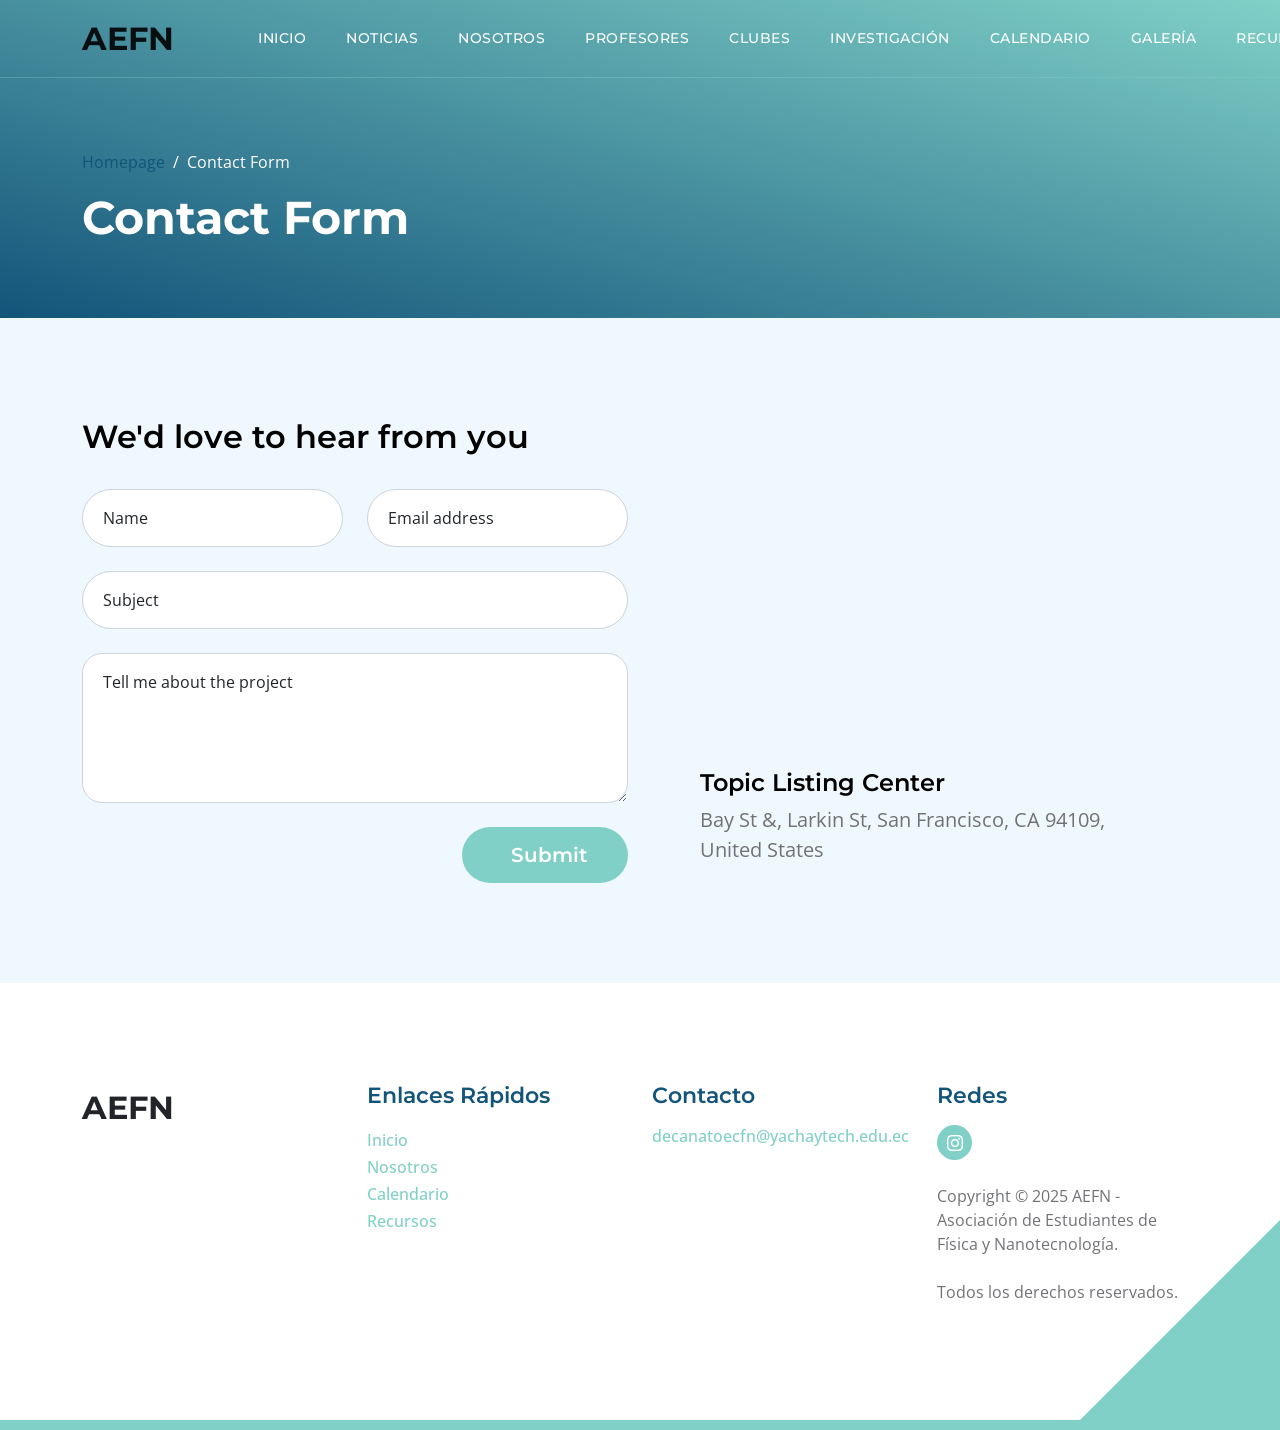
<file: public/contact.html>
<!doctype html>
<html lang="en">
    <head>
        <meta charset="utf-8">
        <meta name="viewport" content="width=device-width, initial-scale=1">

        <meta name="description" content="">
        <meta name="author" content="">

        <title>Topic Listing Contact Page</title>

        <!-- CSS FILES -->        
        <link rel="preconnect" href="https://fonts.googleapis.com">
        
        <link rel="preconnect" href="https://fonts.gstatic.com" crossorigin>

        <link href="https://fonts.googleapis.com/css2?family=Montserrat:wght@500;600;700&family=Open+Sans&display=swap" rel="stylesheet">
                        
        <link href="css/bootstrap.min.css" rel="stylesheet">

        <link href="css/bootstrap-icons.css" rel="stylesheet">

        <link href="css/templatemo-topic-listing.css" rel="stylesheet">
<!--

TemplateMo 590 topic listing

https://templatemo.com/tm-590-topic-listing

-->
    </head>
    
    <body class="topics-listing-page" id="top">

        <main>

            <nav class="navbar navbar-expand-lg">
                <div class="container">
                    <a class="navbar-brand" href="index.html">
                        <i class="bi-atom"></i>
                        <span>AEFN</span>
                    </a>

                    <div class="d-lg-none ms-auto me-4">
                        <!-- profile icon removed -->
                    </div>

                    <button class="navbar-toggler" type="button" data-bs-toggle="collapse" data-bs-target="#navbarNav" aria-controls="navbarNav" aria-expanded="false" aria-label="Toggle navigation">
                        <span class="navbar-toggler-icon"></span>
                    </button>

                    <div class="collapse navbar-collapse" id="navbarNav">
                        <ul class="navbar-nav ms-lg-5 me-lg-auto">
                            <li class="nav-item">
                                <a class="nav-link" href="index.html">Inicio</a>
                            </li>
                            <li class="nav-item">
                                <a class="nav-link" href="/noticias">Noticias</a>
                            </li>


                            <li class="nav-item">
                                <a class="nav-link" href="nosotros.html">Nosotros</a>
                            </li>

                            <li class="nav-item">
                                <a class="nav-link" href="profesores.html">Profesores</a>
                            </li>

                            <li class="nav-item">
                                <a class="nav-link" href="clubes.html">Clubes</a>
                            </li>

                            <li class="nav-item">
                                <a class="nav-link" href="investigacion.html">Investigación</a>
                            </li>

                            <li class="nav-item">
                                <a class="nav-link" href="calendario.html">Calendario</a>
                            </li>

                            <li class="nav-item">
                                <a class="nav-link" href="galeria.html">Galería</a>
                            </li>

                            <li class="nav-item dropdown">
                                <a class="nav-link dropdown-toggle" href="#" id="resourcesDropdown" role="button" data-bs-toggle="dropdown" aria-expanded="false">Recursos</a>
                                <ul class="dropdown-menu dropdown-menu-light" aria-labelledby="resourcesDropdown">
                                    <li><a class="dropdown-item" href="https://drive.google.com/drive/folders/1qMnYS6zYltRx96gtm2YVGF_hamFiRC0d?usp=drive_link" target="_blank" rel="noopener noreferrer">Material de Estudio</a></li>
                                    <li><a class="dropdown-item" href="https://www.vinculacion-ecfn.com/" target="_blank" rel="noopener noreferrer">Vinculación</a></li>
                                </ul>
                            </li>
                        </ul>

                        <!-- profile icon removed -->
                    </div>
                </div>
            </nav>


            <header class="site-header d-flex flex-column justify-content-center align-items-center">
                <div class="container">
                    <div class="row align-items-center">

                        <div class="col-lg-5 col-12">
                            <nav aria-label="breadcrumb">
                                <ol class="breadcrumb">
                                    <li class="breadcrumb-item"><a href="index.html">Homepage</a></li>

                                    <li class="breadcrumb-item active" aria-current="page">Contact Form</li>
                                </ol>
                            </nav>

                            <h2 class="text-white">Contact Form</h2>
                        </div>

                    </div>
                </div>
            </header>


            <section class="section-padding section-bg">
                <div class="container">
                    <div class="row">

                        <div class="col-lg-12 col-12">
                            <h3 class="mb-4 pb-2">We'd love to hear from you</h3>
                        </div>

                        <div class="col-lg-6 col-12">
                            <form action="#" method="post" class="custom-form contact-form" role="form">
                                <div class="row">
                                    <div class="col-lg-6 col-md-6 col-12">
                                        <div class="form-floating">
                                            <input type="text" name="name" id="name" class="form-control" placeholder="Name" required="">
                                            
                                            <label for="floatingInput">Name</label>
                                        </div>
                                    </div>

                                    <div class="col-lg-6 col-md-6 col-12"> 
                                        <div class="form-floating">
                                            <input type="email" name="email" id="email" pattern="[^ @]*@[^ @]*" class="form-control" placeholder="Email address" required="">
                                            
                                            <label for="floatingInput">Email address</label>
                                        </div>
                                    </div>

                                    <div class="col-lg-12 col-12">
                                        <div class="form-floating">
                                            <input type="text" name="subject" id="name" class="form-control" placeholder="Name" required="">
                                            
                                            <label for="floatingInput">Subject</label>
                                        </div>

                                        <div class="form-floating">
                                            <textarea class="form-control" id="message" name="message" placeholder="Tell me about the project"></textarea>
                                            
                                            <label for="floatingTextarea">Tell me about the project</label>
                                        </div>
                                    </div>

                                    <div class="col-lg-4 col-12 ms-auto">
                                        <button type="submit" class="form-control">Submit</button>
                                    </div>

                                </div>
                            </form>
                        </div>

                        <div class="col-lg-5 col-12 mx-auto mt-5 mt-lg-0">
                            <iframe class="google-map" src="https://www.google.com/maps/embed?pb=!1m18!1m12!1m3!1d2595.065641062665!2d-122.4230416990949!3d37.80335401520422!2m3!1f0!2f0!3f0!3m2!1i1024!2i768!4f13.1!3m3!1m2!1s0x80858127459fabad%3A0x808ba520e5e9edb7!2sFrancisco%20Park!5e1!3m2!1sen!2sth!4v1684340239744!5m2!1sen!2sth" width="100%" height="250" style="border:0;" allowfullscreen="" loading="lazy" referrerpolicy="no-referrer-when-downgrade"></iframe>

                            <h5 class="mt-4 mb-2">Topic Listing Center</h5>

                            <p>Bay St &amp;, Larkin St, San Francisco, CA 94109, United States</p>
                        </div>

                    </div>
                </div>
            </section>
        </main>

        <footer class="site-footer section-padding">
            <div class="container">
                <div class="row">

                    <div class="col-lg-3 col-12 mb-4 pb-2">
                        <a class="navbar-brand mb-2" href="index.html">
                            <i class="bi-atom"></i>
                            <span>AEFN</span>
                        </a>
                    </div>

                    <div class="col-lg-3 col-md-4 col-6">
                        <h6 class="site-footer-title mb-3">Enlaces Rápidos</h6>

                        <ul class="site-footer-links">
                            <li class="site-footer-link-item">
                                <a href="#section_1" class="site-footer-link">Inicio</a>
                            </li>

                            <li class="site-footer-link-item">
                                <a href="#section_2" class="site-footer-link">Nosotros</a>
                            </li>

                            <li class="site-footer-link-item">
                                <a href="#section_5" class="site-footer-link">Calendario</a>
                            </li>

                            <li class="site-footer-link-item">
                                <a href="#material" class="site-footer-link">Recursos</a>
                            </li>
                        </ul>
                    </div>

                    <div class="col-lg-3 col-md-4 col-6 mb-4 mb-lg-0">
                        <h6 class="site-footer-title mb-3">Contacto</h6>

                        <p class="text-white d-flex">
                            <a href="mailto:decanatoecfn@yachaytech.edu.ec" class="site-footer-link">
                                decanatoecfn@yachaytech.edu.ec
                            </a>
                        </p>
                    </div>

                    <div class="col-lg-3 col-md-4 col-12 mt-4 mt-lg-0 ms-auto">
                        <h6 class="site-footer-title mb-3">Redes</h6>
                        <ul class="social-icon">
                            <li class="social-icon-item">
                                <a href="https://www.instagram.com/aefn_yt/" class="social-icon-link bi-instagram" target="_blank" rel="noopener noreferrer"></a>
                            </li>
                        </ul>

                        <p class="copyright-text mt-lg-4 mt-3">Copyright © 2025 AEFN - Asociación de Estudiantes de Física y Nanotecnología.
                        <br><br>Todos los derechos reservados.</p>
                    </div>

                </div>
            </div>
        </footer>

        <!-- JAVASCRIPT FILES -->
        <script src="js/jquery.min.js"></script>
        <script src="js/bootstrap.bundle.min.js"></script>
        <script src="js/jquery.sticky.js"></script>
        <script src="js/custom.js"></script>

    </body>
</html>
</file>
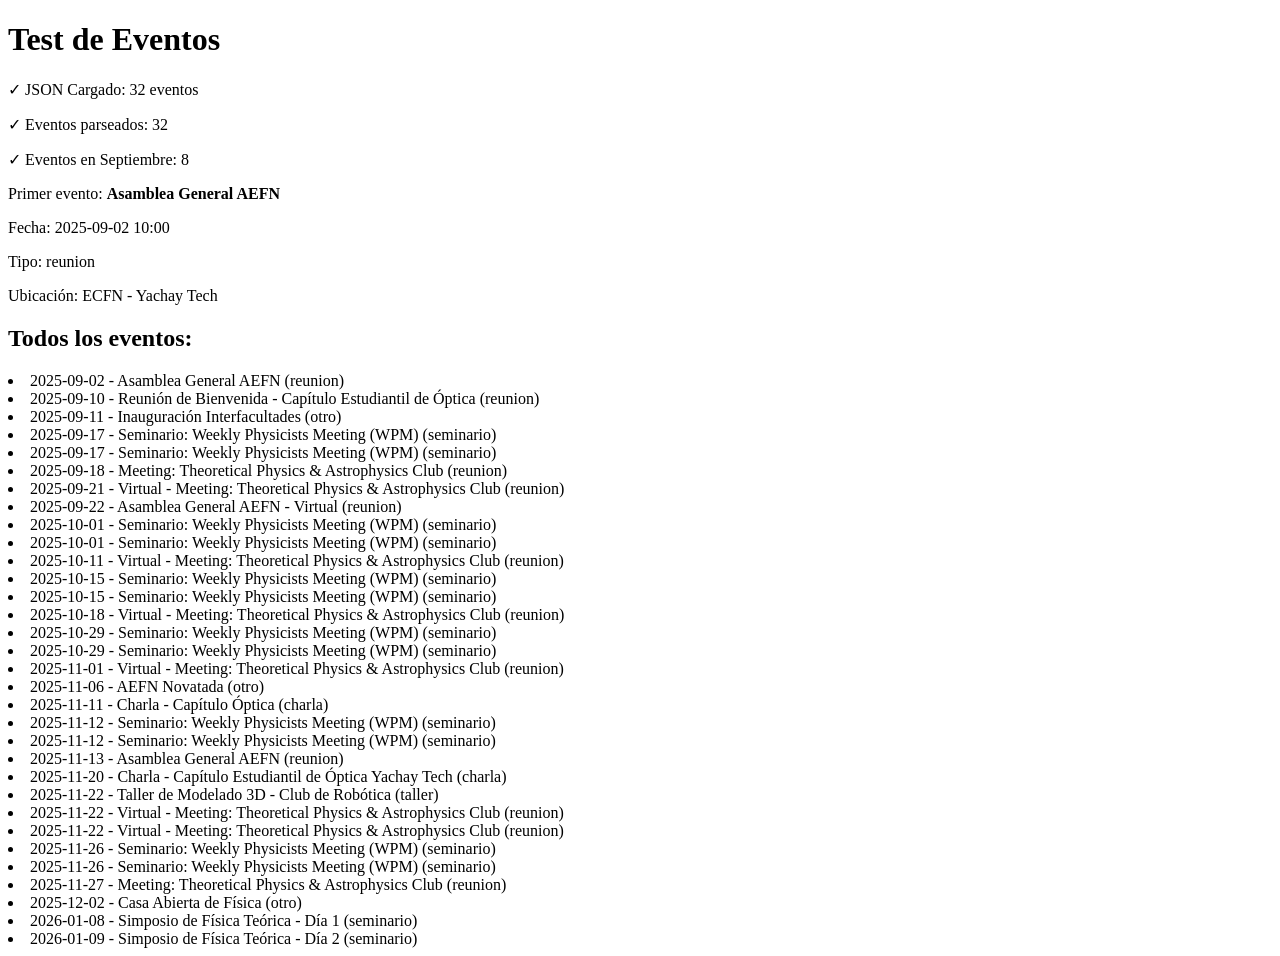
<file: public/test-eventos.html>
<!DOCTYPE html>
<html>
<head>
    <title>Test Eventos</title>
    <meta charset="utf-8">
</head>
<body>
    <h1>Test de Eventos</h1>
    <div id="output"></div>
    
    <script>
        fetch('data/events.json')
            .then(resp => resp.json())
            .then(data => {
                const output = document.getElementById('output');
                output.innerHTML = `<p>✓ JSON Cargado: ${data.length} eventos</p>`;
                
                // Parsear como lo hace el calendario
                const eventsData = data.map(ev => {
                    const fecha = ev.fecha;
                    const fechaParte = fecha.split('T')[0];
                    const horaParte = fecha.split('T')[1]?.substring(0, 5) || '';
                    
                    return {
                        id: ev.id,
                        title: ev.titulo,
                        fecha: fechaParte,
                        hora: horaParte,
                        tipo: ev.tipo || 'otro',
                        ubicacion: ev.ubicacion || '',
                        description: ev.descripcion || '',
                        estado: ev.estado || 'proximo'
                    };
                });
                
                output.innerHTML += `<p>✓ Eventos parseados: ${eventsData.length}</p>`;
                
                // Verificar eventos de septiembre
                const septiembre = eventsData.filter(e => e.fecha.startsWith('2025-09-'));
                output.innerHTML += `<p>✓ Eventos en Septiembre: ${septiembre.length}</p>`;
                
                // Mostrar primer evento
                if (eventsData.length > 0) {
                    const first = eventsData[0];
                    output.innerHTML += `<p>Primer evento: <strong>${first.title}</strong></p>`;
                    output.innerHTML += `<p>Fecha: ${first.fecha} ${first.hora}</p>`;
                    output.innerHTML += `<p>Tipo: ${first.tipo}</p>`;
                    output.innerHTML += `<p>Ubicación: ${first.ubicacion}</p>`;
                }
                
                // Mostrar todos los eventos
                output.innerHTML += '<h2>Todos los eventos:</h2>';
                output.innerHTML += '<ul>';
                eventsData.forEach(e => {
                    output.innerHTML += `<li>${e.fecha} - ${e.title} (${e.tipo})</li>`;
                });
                output.innerHTML += '</ul>';
            })
            .catch(err => {
                document.getElementById('output').innerHTML = `<p>Error: ${err}</p>`;
            });
    </script>
</body>
</html>
</file>
<file: public/css/templatemo-topic-listing.css>
/*

TemplateMo 590 topic listing

https://templatemo.com/tm-590-topic-listing

*/

/*---------------------------------------
  CUSTOM PROPERTIES ( VARIABLES )             
-----------------------------------------*/
:root {
  --white-color:                  #ffffff;
  --primary-color:                #13547a;
  --secondary-color:              #80d0c7;
  --section-bg-color:             #f0f8ff;
  --custom-btn-bg-color:          #80d0c7;
  --custom-btn-bg-hover-color:    #13547a;
  --dark-color:                   #000000;
  --p-color:                      #717275;
  --border-color:                 #7fffd4;
  --link-hover-color:             #13547a;

  --body-font-family:             'Open Sans', sans-serif;
  --title-font-family:            'Montserrat', sans-serif;

  --h1-font-size:                 58px;
  --h2-font-size:                 46px;
  --h3-font-size:                 32px;
  --h4-font-size:                 28px;
  --h5-font-size:                 24px;
  --h6-font-size:                 22px;
  --p-font-size:                  20px;
  --menu-font-size:               14px;
  --btn-font-size:                18px;
  --copyright-font-size:          16px;

  --border-radius-large:          100px;
  --border-radius-medium:         20px;
  --border-radius-small:          10px;

  --font-weight-normal:           400;
  --font-weight-medium:           500;
  --font-weight-semibold:         600;
  --font-weight-bold:             700;
}

body {
  background-color: var(--white-color);
  font-family: var(--body-font-family); 
}


/*---------------------------------------
  TYPOGRAPHY               
-----------------------------------------*/

h2,
h3,
h4,
h5,
h6 {
  color: var(--dark-color);
}

h1,
h2,
h3,
h4,
h5,
h6 {
  font-family: var(--title-font-family); 
  font-weight: var(--font-weight-semibold);
}

h1 {
  font-size: var(--h1-font-size);
  font-weight: var(--font-weight-bold);
}

h2 {
  font-size: var(--h2-font-size);
  font-weight: var(--font-weight-bold);
}

h3 {
  font-size: var(--h3-font-size);
}

h4 {
  font-size: var(--h4-font-size);
}

h5 {
  font-size: var(--h5-font-size);
}

h6 {
  color: var(--primary-color);
  font-size: var(--h6-font-size);
}

p {
  color: var(--p-color);
  font-size: var(--p-font-size);
  font-weight: var(--font-weight-normal);
}

ul li {
  color: var(--p-color);
  font-size: var(--p-font-size);
  font-weight: var(--font-weight-normal);
}

a, 
button {
  touch-action: manipulation;
  transition: all 0.3s;
}

a {
  display: inline-block;
  color: var(--primary-color);
  text-decoration: none;
}

a:hover {
  color: var(--link-hover-color);
}

b,
strong {
  font-weight: var(--font-weight-bold);
}


/*---------------------------------------
  SECTION               
-----------------------------------------*/
.section-padding {
  padding-top: 100px;
  padding-bottom: 100px;
}

.section-bg {
  background-color: var(--section-bg-color);
}

.section-overlay {
  background-image: linear-gradient(15deg, #13547a 0%, #80d0c7 100%);
  position: absolute;
  top: 0;
  left: 0;
  pointer-events: none;
  width: 100%;
  height: 100%;
  opacity: 0.85;
}

.section-overlay + .container {
  position: relative;
}

.tab-content {
  background-color: var(--white-color);
  border-radius: var(--border-radius-medium);
}

.nav-tabs {
  border-bottom: 1px solid #ecf3f2;
  margin-bottom: 40px;
  justify-content: center;
}

.nav-tabs .nav-link {
  border-radius: 0;
  border-top: 0;
  border-right: 0;
  border-left: 0;
  color: var(--p-color);
  font-family: var(--title-font-family);
  font-size: var(--btn-font-size);
  font-weight: var(--font-weight-medium);
  padding: 15px 25px;
  transition: all 0.3s;
}

.nav-tabs .nav-link:first-child {
  margin-right: 20px;
}

.nav-tabs .nav-item.show .nav-link, 
.nav-tabs .nav-link.active,
.nav-tabs .nav-link:focus, 
.nav-tabs .nav-link:hover {
  border-bottom-color: var(--primary-color);
  color: var(--primary-color);
}


/*---------------------------------------
  CUSTOM ICON COLOR               
-----------------------------------------*/
.custom-icon {
  color: var(--secondary-color);
}


/*---------------------------------------
  CUSTOM BUTTON               
-----------------------------------------*/
.custom-btn {
  background: var(--custom-btn-bg-color);
  border: 2px solid transparent;
  border-radius: var(--border-radius-large);
  color: var(--white-color);
  font-size: var(--btn-font-size);
  font-weight: var(--font-weight-semibold);
  line-height: normal;
  transition: all 0.3s;
  padding: 10px 20px;
}

.custom-btn:hover {
  background: var(--custom-btn-bg-hover-color);
  color: var(--white-color);
}

.custom-border-btn {
  background: transparent;
  border: 2px solid var(--custom-btn-bg-color);
  color: var(--custom-btn-bg-color);
}

.custom-border-btn:hover {
  background: var(--custom-btn-bg-color);
  border-color: transparent;
  color: var(--white-color);
}

.custom-btn-bg-white {
  border-color: var(--white-color);
  color: var(--white-color);
}


/*---------------------------------------
  SITE HEADER              
-----------------------------------------*/
.site-header {
  background-image: linear-gradient(15deg, #13547a 0%, #80d0c7 100%);
  padding-top: 150px;
  padding-bottom: 80px;
}

.site-header .container {
  height: 100%;
}

.breadcrumb-item+.breadcrumb-item::before,
.breadcrumb-item a:hover,
.breadcrumb-item.active {
  color: var(--white-color);
}

.site-header .custom-icon {
  color: var(--white-color);
  font-size: var(--h4-font-size);
}

.site-header .custom-icon:hover {
  color: var(--secondary-color);
}


/*---------------------------------------
  NAVIGATION              
-----------------------------------------*/
.sticky-wrapper {
  position: absolute;
  top: 0;
  right: 0;
  left: 0;
}

.sticky-wrapper.is-sticky .navbar {
  background-color: var(--secondary-color);
}

.navbar {
  background: transparent;
  border-bottom: 1px solid rgba(128, 208, 199, 0.35);
  z-index: 9;
}

.navbar-brand,
.navbar-brand:hover {
  font-size: var(--h3-font-size);
  font-weight: var(--font-weight-bold);
  display: block;
}

.navbar-brand span {
  font-family: var(--title-font-family);
}

.navbar-expand-lg .navbar-nav .nav-link {
  border-radius: var(--border-radius-large);
  margin: 10px;
  padding: 10px;
}

.navbar-nav .nav-link {
  display: inline-block;
  color: var(--white-color);
  font-family: var(--title-font-family); 
  font-size: var(--menu-font-size);
  font-weight: var(--font-weight-medium);
  text-transform: uppercase;
  letter-spacing: 0.5px;
  position: relative;
  padding-top: 15px;
  padding-bottom: 15px;
}

.navbar-nav .nav-link.active, 
.navbar-nav .nav-link:hover {
  color: var(--primary-color);
}

.navbar .dropdown-menu {
  background: var(--white-color);
  box-shadow: 0 1rem 3rem rgba(0,0,0,.175);
  border: 0;
  display: inherit;
  opacity: 0;
  min-width: 9rem;
  margin-top: 20px;
  padding: 13px 0 10px 0;
  transition: all 0.3s;
  pointer-events: none;
}

.navbar .dropdown-menu::before {
  content: "";
  width: 0;
  height: 0;
  border-left: 20px solid transparent;
  border-right: 20px solid transparent;
  border-bottom: 15px solid var(--white-color);
  position: absolute;
  top: -10px;
  left: 10px;
}

.navbar .dropdown-item {
  display: inline-block;
  color: var(--p-bg-color);
  font-family: var(--title-font-family); 
  font-size: var(--menu-font-size);
  font-weight: var(--font-weight-medium);
  text-transform: uppercase;
  letter-spacing: 0.5px;
  position: relative;
}

.navbar .dropdown-item.active, 
.navbar .dropdown-item:active,
.navbar .dropdown-item:focus, 
.navbar .dropdown-item:hover {
  background: transparent;
  color: var(--primary-color);
}

.navbar .dropdown-toggle::after {
  content: "\f282";
  display: inline-block;
  font-family: bootstrap-icons !important;
  font-size: var(--copyright-font-size);
  font-style: normal;
  font-weight: normal !important;
  font-variant: normal;
  text-transform: none;
  line-height: 1;
  vertical-align: -.125em;
  -webkit-font-smoothing: antialiased;
  -moz-osx-font-smoothing: grayscale;
  position: relative;
  left: 2px;
  border: 0;
}

@media screen and (min-width: 992px) {
  .navbar .dropdown:hover .dropdown-menu {
    opacity: 1;
    margin-top: 0;
    pointer-events: auto;
  }
}

.navbar-icon {
  background: var(--white-color);
  border-radius: var(--border-radius-large);
  display: inline-block;
  font-size: var(--h5-font-size);
  width: 40px;
  height: 40px;
  line-height: 40px;
  text-align: center;
  transition: all 0.3s ease;
}

.navbar-icon:hover {
  background: var(--primary-color);
  color: var(--white-color);
}

.navbar-toggler {
  border: 0;
  padding: 0;
  cursor: pointer;
  margin: 0;
  width: 30px;
  height: 35px;
  outline: none;
}

.navbar-toggler:focus {
  outline: none;
  box-shadow: none;
}

.navbar-toggler[aria-expanded="true"] .navbar-toggler-icon {
  background: transparent;
}

.navbar-toggler[aria-expanded="true"] .navbar-toggler-icon:before,
.navbar-toggler[aria-expanded="true"] .navbar-toggler-icon:after {
  transition: top 300ms 50ms ease, -webkit-transform 300ms 350ms ease;
  transition: top 300ms 50ms ease, transform 300ms 350ms ease;
  transition: top 300ms 50ms ease, transform 300ms 350ms ease, -webkit-transform 300ms 350ms ease;
  top: 0;
}

.navbar-toggler[aria-expanded="true"] .navbar-toggler-icon:before {
  transform: rotate(45deg);
}

.navbar-toggler[aria-expanded="true"] .navbar-toggler-icon:after {
  transform: rotate(-45deg);
}

.navbar-toggler .navbar-toggler-icon {
  background: var(--white-color);
  transition: background 10ms 300ms ease;
  display: block;
  width: 30px;
  height: 2px;
  position: relative;
}

.navbar-toggler .navbar-toggler-icon:before,
.navbar-toggler .navbar-toggler-icon:after {
  transition: top 300ms 350ms ease, -webkit-transform 300ms 50ms ease;
  transition: top 300ms 350ms ease, transform 300ms 50ms ease;
  transition: top 300ms 350ms ease, transform 300ms 50ms ease, -webkit-transform 300ms 50ms ease;
  position: absolute;
  right: 0;
  left: 0;
  background: var(--white-color);
  width: 30px;
  height: 2px;
  content: '';
}

.navbar-toggler .navbar-toggler-icon::before {
  top: -8px;
}

.navbar-toggler .navbar-toggler-icon::after {
  top: 8px;
}


/*---------------------------------------
  HERO        
-----------------------------------------*/
.hero-section {
  background-image: linear-gradient(15deg, #13547a 0%, #80d0c7 100%);
  position: relative;
  overflow: hidden;
  padding-top: 150px;
  padding-bottom: 150px;
}

.hero-section .input-group {
  background-color: var(--white-color);
  border-radius: var(--border-radius-large);
  padding: 10px 15px;
}

.hero-section .input-group-text {
  background-color: transparent;
  border: 0;
}

.hero-section input[type="search"] {
  border: 0;
  box-shadow: none;
  margin-bottom: 0;
  padding-left: 0;
}

.hero-section button[type="submit"] {
  background-color: var(--primary-color);
  border: 0;
  border-radius: var(--border-radius-large) !important;
  color: var(--white-color);
  max-width: 150px;
}


/*---------------------------------------
  TOPICS              
-----------------------------------------*/
.featured-section {
  background-color: var(--secondary-color);
  border-radius: 0 0 100px 100px;
  padding-bottom: 100px;
}

.featured-section .row {
  position: relative;
  bottom: 100px;
  margin-bottom: -100px;
}

.custom-block {
  border-radius: var(--border-radius-medium);
  position: relative;
  overflow: hidden;
  padding: 30px;
  transition: all 0.3s ease;
  height: 100%;
}

.custom-block:hover {
  background-color: var(--secondary-color);
  transform: translateY(-3px);
}

.custom-block > a {
  width: 100%;
}

.custom-block-image {
  display: block;
  width: 100%;
  height: 200px;
  object-fit: cover;
  margin-top: 35px;
}

.custom-block .rounded-pill {
  border-radius: 5px !important;
  display: flex;
  justify-content: center;
  text-align: center;
  width: 30px;
  height: 30px;
  line-height: 20px;
}

.custom-block-overlay {
  height: 100%;
  min-height: 350px;
  padding: 0;
}

.custom-block-overlay > a {
  height: 100%;
}

.custom-block-overlay .custom-block-image {
  border-radius: var(--border-radius-medium);
  display: block;
  height: 100%;
  margin-top: 0;
}

.custom-block-overlay-text {
  position: absolute;
  z-index: 2;
  top: 0;
  right: 0;
  left: 0;
  padding: 30px;
}

.social-share {
  position: absolute;
  bottom: 0;
  right: 0;
  left: 0;
  z-index: 2;
  padding: 20px 35px;
}

.social-share .bi-bookmark {
  color: var(--white-color);
  font-size: var(--h5-font-size);
}

.social-share .bi-bookmark:hover {
  color: var(--secondary-color);
}

.bg-design {
  background-color: #00B0FF;
}

.bg-graphic {
  background-color: #00BFA6;
}

.bg-advertising {
  background-color: #F50057;
}

.bg-finance {
  background-color: #536DFE;
}

.bg-music {
  background-color: #F9A826;
}

.bg-education {
  background-color: #00BFA6;
}


/*---------------------------------------
  TOPICS               
-----------------------------------------*/
.topics-detail-block {
  border-radius: var(--border-radius-medium);
  position: relative;
  overflow: hidden;
}

.topics-detail-block-image {
  display: block;
  border-radius: var(--border-radius-medium);
}

blockquote {
  background-color: var(--section-bg-color);
  border-radius: var(--border-radius-small);
  font-family: var(--title-font-family);
  font-size: var(--h4-font-size);
  font-weight: var(--font-weight-bold);
  display: inline-block;
  text-align: center;
  margin: 30px;
  padding: 40px;
}

.topics-listing-page .site-header {
  padding-bottom: 65px;
}

.custom-block-topics-listing-info {
  margin: 30px 20px 20px 30px;
}

.custom-block-topics-listing {
  height: inherit;
}

.custom-block-topics-listing .custom-block-image {
  width: 200px;
}


/*---------------------------------------
  PAGINATION              
-----------------------------------------*/
.pagination {
  margin-top: 40px;
}

.page-link {
  border: 0;
  border-radius: var(--border-radius-small);
  color: var(--p-color);
  font-family: var(--title-font-family);
  margin: 0 5px;
  padding: 10px 20px;
}

.page-link:hover,
.page-item:first-child .page-link:hover,
.page-item:last-child .page-link:hover {
  background-color: var(--secondary-color);
  color: var(--white-color);
}

.page-item:first-child .page-link {
  margin-right: 10px;
}

.page-item:first-child .page-link,
.page-item:last-child .page-link {
  background-color: var(--section-bg-color);
  border-radius: var(--border-radius-small);
}

.active>.page-link, .page-link.active {
  background-color: var(--secondary-color);
  border-color: var(--secondary-color);
}


/*---------------------------------------
  TIMELINE              
-----------------------------------------*/
.timeline-section {
  background-image: url('../images/colleagues-working-cozy-office-medium-shot.jpg');
  background-repeat: no-repeat;
  background-position: center;
  background-size: cover;
  position: relative;
}

.timeline-container .vertical-scrollable-timeline {
  list-style-type: none;
  position: relative;
  padding-left: 0;
}

.timeline-container .vertical-scrollable-timeline .list-progress {
  width: 8px;
  height: 87%;
  background-color: var(--primary-color);
  position: absolute;
  left: 52px;
  top: 0;
  overflow: hidden;
}

.timeline-container .vertical-scrollable-timeline .list-progress .inner {
  position: absolute;
  right: 0;
  bottom: 0;
  height: 100%;
  background-color: var(--secondary-color);
  width: 100%;
}

.timeline-container .vertical-scrollable-timeline li {
  position: relative;
  padding: 20px 0px 65px 145px;
}

.timeline-container .vertical-scrollable-timeline li:last-child {
  padding-bottom: 0;
}

.timeline-container .vertical-scrollable-timeline li p {
  line-height: 40px;
}

.timeline-container .vertical-scrollable-timeline li p:last-child {
  margin-bottom: 0;
}

.timeline-container .vertical-scrollable-timeline li .icon-holder {
  position: absolute;
  left: 0;
  top: 0;
  width: 104px;
  height: 104px;
  display: flex;
  justify-content: center;
  align-items: center;
  background-color: var(--secondary-color);
  border-radius: 50%;
  z-index: 1;
  transition: 0.4s all;
}

.timeline-container .vertical-scrollable-timeline li .icon-holder::before {
  content: "";
  width: 80px;
  height: 80px;
  border: 4px solid #fff;
  position: absolute;
  background-color: var(--secondary-color);
  border-radius: 50%;
  z-index: -1;
  transition: 0.4s all;
}

.timeline-container .vertical-scrollable-timeline li .icon-holder i {
  font-size: 25px;
  color: var(--white-color);
}

.timeline-container .vertical-scrollable-timeline li::before {
  content: "";
  position: absolute;
  height: 100%;
  width: 8px;
  background-color: transparent;
  left: 52px;
  z-index: 0;
}

.timeline-container .vertical-scrollable-timeline li.active .icon-holder {
  background-color: var(--primary-color);
}

.timeline-container .vertical-scrollable-timeline li.active .icon-holder::before {
  background-color: var(--primary-color);
}


/*---------------------------------------
  FAQs              
-----------------------------------------*/
.faq-section .accordion-item {
  border: 0;
}

.faq-section .accordion-button {
  font-size: var(--h6-font-size);
  font-weight: var(--font-weight-semibold);
}

.faq-section .accordion-item:first-of-type .accordion-button {
  border-radius: var(--border-radius-large);
}

.faq-section .accordion-button:not(.collapsed) {
  border-radius: var(--border-radius-large);
  box-shadow: none;
  color: var(--primary-color);
}

.faq-section .accordion-body {
  color: var(--p-color);
  font-size: var(--btn-font-size);
  line-height: 40px;
}

/*---------------------------------------
  NEWSLETTER               
-----------------------------------------*/
.newsletter-image {
  border-radius: var(--border-radius-medium);
}


/*---------------------------------------
  CONTACT               
-----------------------------------------*/
.google-map {
  border-radius: var(--border-radius-medium);
}

.contact-form .form-floating>textarea {
  border-radius: var(--border-radius-medium);
  height: 150px;
}


/*---------------------------------------
  SUBSCRIBE FORM               
-----------------------------------------*/
.subscribe-form-wrap {
  padding: 50px;
}

.subscribe-form {
  width: 95%;
}


/*---------------------------------------
  CUSTOM FORM               
-----------------------------------------*/
.custom-form .form-control {
  border-radius: var(--border-radius-large);
  color: var(--p-color);
  margin-bottom: 24px;
  padding-top: 13px;
  padding-bottom: 13px;
  padding-left: 20px;
  outline: none;
}

.form-floating>label {
  padding-left: 20px;
}

.custom-form button[type="submit"] {
  background: var(--custom-btn-bg-color);
  border: none;
  border-radius: var(--border-radius-large);
  color: var(--white-color);
  font-family: var(--title-font-family);
  font-size: var(--p-font-size);
  font-weight: var(--font-weight-semibold);
  transition: all 0.3s;
  margin-bottom: 0;
}

.custom-form button[type="submit"]:hover,
.custom-form button[type="submit"]:focus {
  background: var(--custom-btn-bg-hover-color);
  border-color: transparent;
}


/*---------------------------------------
  SITE FOOTER              
-----------------------------------------*/
.site-footer {
  border-bottom: 10px solid var(--secondary-color);
  position: relative;
}

.site-footer::after {
  content: "";
  position: absolute;
  bottom: 0;
  right: 0;
  width: 0;
  height: 0;
  border-style: solid;
  border-width: 0 0 200px 200px;
  border-color: transparent transparent var(--secondary-color) transparent;
  pointer-events: none;
}

.site-footer-title {
  color: var(--primary-color); 
}

.site-footer .dropdown-menu {
  padding: 0;
}

.site-footer .dropdown-item {
  color: var(--p-color);
  font-size: var(--menu-font-size);
  font-weight: var(--font-weight-medium);
  padding: 4px 18px;
}

.site-footer .dropdown-item:hover {
  background-color: transparent;
  color: var(--primary-color);
}

.site-footer .dropdown-menu li:first-child .dropdown-item {
  padding-top: 10px;
}

.site-footer .dropdown-menu li:last-child .dropdown-item {
  padding-bottom: 12px;
}

.site-footer .dropdown-toggle {
  background-color: var(--secondary-color);
  border-color: var(--white-color);
}

.site-footer .dropdown-toggle:hover {
  background-color: var(--primary-color);
  border-color: transparent;
}

.site-footer-links {
  padding-left: 0;
}

.site-footer-link-item {
  display: block;
  list-style: none;
  line-height: normal;
}

.site-footer-link {
  color: var(--secondary-color);
  font-size: var(--copyright-font-size);
  font-weight: var(--font-weight-medium);
  line-height: normal;
}

.copyright-text {
  font-size: var(--copyright-font-size);
}


/*---------------------------------------
  SOCIAL ICON               
-----------------------------------------*/
.social-icon {
  margin: 0;
  padding: 0;
}

.social-icon-item {
  list-style: none;
  display: inline-block;
  vertical-align: top;
}

.social-icon-link {
  background: var(--secondary-color);
  border-radius: var(--border-radius-large);
  color: var(--white-color);
  font-size: var(--copyright-font-size);
  display: block;
  margin-right: 10px;
  text-align: center;
  width: 35px;
  height: 35px;
  line-height: 36px;
  transition: background 0.2s, color 0.2s;
}

.social-icon-link:hover {
  background: var(--primary-color);
  color: var(--white-color);
}


/*---------------------------------------
  RESPONSIVE STYLES               
-----------------------------------------*/
@media screen and (max-width: 991px) {
  h1 {
    font-size: 48px;
  }

  h2 {
    font-size: 36px;
  }

  h3 {
    font-size: 32px;
  }

  h4 {
    font-size: 28px;
  }

  h5 {
    font-size: 20px;
  }

  h6 {
    font-size: 18px;
  }

  .section-padding {
    padding-top: 50px;
    padding-bottom: 50px;
  }
  
  .navbar {
    background-color: var(--secondary-color);
  }

  .navbar-nav .dropdown-menu {
    position: relative;
    left: 10px;
    opacity: 1;
    pointer-events: auto;
    max-width: 155px;
    margin-top: 10px;
    margin-bottom: 15px;
  }

  .navbar-expand-lg .navbar-nav {
    padding-bottom: 20px;
  }

  .navbar-expand-lg .navbar-nav .nav-link {
    padding: 0;
  }

  .nav-tabs .nav-link:first-child {
    margin-right: 5px;
  }

  .nav-tabs .nav-link {
    font-size: var(--copyright-font-size);
    padding: 10px;
  }

  .featured-section {
    border-radius: 0 0 80px 80px;
    padding-bottom: 50px;
  }

  .custom-block-topics-listing .custom-block-image {
    width: auto;
  }

  .custom-block-topics-listing > .d-flex,
  .custom-block-topics-listing-info,
  .custom-block-topics-listing a {
    flex-direction: column;
  }

  .timeline-container .vertical-scrollable-timeline .list-progress {
    height: 75%;
  }

  .timeline-container .vertical-scrollable-timeline li {
    padding-left: 135px;
  }

  .subscribe-form-wrap {
    padding-top: 30px;
    padding-bottom: 0;
  }
}

@media screen and (max-width: 480px) {
  h1 {
    font-size: 36px;
  }

  h2 {
    font-size: 28px;
  }

  h3 {
    font-size: 26px;
  }

  h4 {
    font-size: 22px;
  }

  h5 {
    font-size: 20px;
  }
}
</file>
